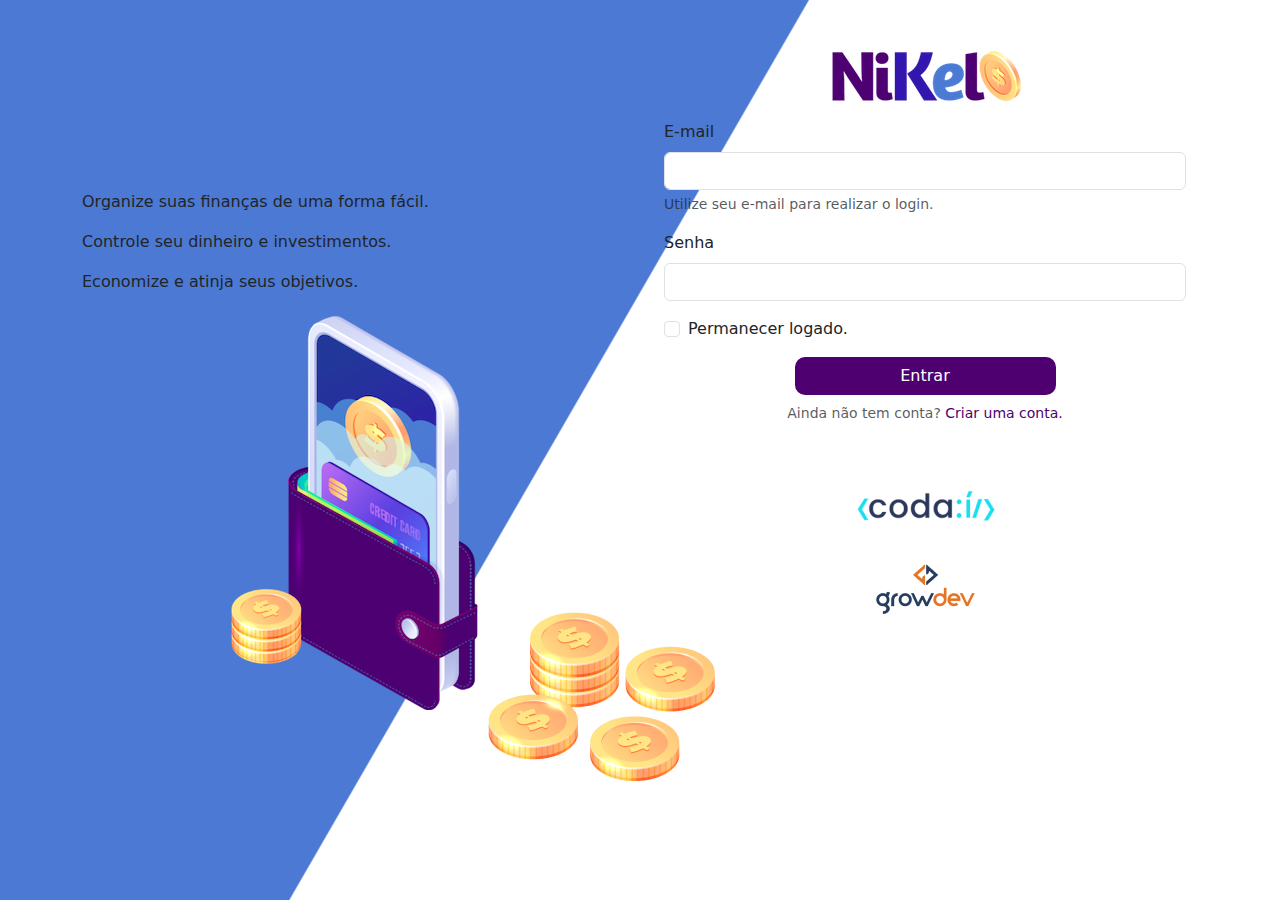
<file: public/index.html>
<!DOCTYPE html>
<html lang="pt">

<head>
    <meta charset="UTF-8">
    <meta http-equiv="X-UA-Compatible" content="IE-Edge">
    <meta name="viewport" content="width=device-width, initial-scale=1.0">
    <title>Nikel</title>
    <link href="https://cdn.jsdelivr.net/npm/bootstrap@5.3.3/dist/css/bootstrap.min.css" rel="stylesheet">
    <link rel="stylesheet" href="./css/styles.css">
</head>

<body id="login">
    <main>
        <div class="container">
            <div class="row vh-100">
                <div class="col d-flex justify-content-center my-5 flex-column">
                    <div clas="text-login">
                        <p>Organize suas finanças de uma forma fácil.</p>
                        <p>Controle seu dinheiro e investimentos.</p>
                        <p>Economize e atinja seus objetivos.</p>
                    </div>
                    <div class="text-center">
                        <img src="./assets/images/pocket.png" alt="image pocket" class="img-fluid" srcset="">
                        <img src="./assets/images/coins.png" alt="image coins" class="img-fluid d-none d-md-inline coins" srcset="">
                    </div>
                </div>
                <div class="col d-flex justify-content-center my-5 flex-cloumn">
                    <div class="container">
                        <div class="row">
                            <div class="col">
                                <div class="text-center mb-3">
                                    <img src="./assets/images/nikel-logo.png" alt="logo nikel" class="img-fluid"
                                        srcset="">
                                </div>
                            </div>
                        </div>
                        <div class="row">
                            <div class="col">
                                <form id="login-form">
                                    <div class="mb-3">
                                        <label for="email-input" class="form-label">E-mail</label>
                                        <input type="email" class="form-control" id="email-input"
                                            aria-describedby="emailHelp">
                                        <div id="emailHelp" class="form-text">Utilize seu e-mail para realizar o login.
                                        </div>
                                    </div>
                                    <div class="mb-3">
                                        <label for="password-input" class="form-label">Senha</label>
                                        <input type="password" class="form-control" id="password-input">
                                    </div>
                                    <div class="mb-3 form-check">
                                        <input type="checkbox" class="form-check-input" id="session-check">
                                        <label class="form-check-label" for="session-check">Permanecer logado.</label>
                                    </div>
                                    <button type="submit" class="btn button-login">Entrar</button>
                                </form>
                            </div>
                        </div>
                        <div class="row">
                            <div class="col">
                                <p id="link-conta" class="text-center mt-2 form-text" data-bs-toggle="modal" data-bs-target="#register-modal"> Ainda não tem conta? <span class="link-default">Criar uma conta.</span></p>
                            </div>
                        </div>
                        <div class="row">
                            <div class="col">
                                <div class="text-center mt-5">
                                    <img src="./assets/images/codai-logo.png" alt="codai logo" class="src" srcset="">
                                </div>
                            </div>
                        </div>
                        <div class="row">
                            <div class="col">
                                <div class="text-center">
                                    <img src="./assets/images/growdev-logo.png" alt="growdev logo" class="src"
                                        srcset="">
                                </div>
                            </div>
                        </div>
                    </div>
                </div>
            </div>
        </div>
       
  <!-- Modal -->
  <div class="modal fade" id="register-modal" tabindex="-1" aria-labelledby="exampleModalLabel" aria-hidden="true">
    <div class="modal-dialog">
      <div class="modal-content">
        <div class="modal-header">
          <h1 class="modal-title fs-5" id="exampleModalLabel">Crie sua conta</h1>
          <button type="button" class="btn-close" data-bs-dismiss="modal" aria-label="Close"></button>
        </div>
        <form id="create-form">
        <div class="modal-body">
                <div class="mb-3">
                    <label for="email-create-input" class="form-label">E-mail</label>
                    <input type="email" class="form-control" id="email-create-input"
                        aria-describedby="emailHelp" required>
                    <div id="emailHelp" class="form-text">Utilize seu e-mail para criar a conta.
                    </div>
                </div>
                <div class="mb-3">
                    <label for="password-create-input" class="form-label">Senha</label>
                    <input type="password" class="form-control" id="password-create-input" required>
                    <div id="emailHelp" class="form-text">Utilize uma senha fácil de lembrar e anote para não esquecer.
                    </div>
                </div>
                </div>
        <div class="modal-footer">
          <button type="button" class="btn btn-secondary button-cancel" data-bs-dismiss="modal">Cancelar</button>
          <button type="submit" class="btn button-default">Criar conta</button>
        </div>
        </form>
      </div>
    </div>
  </div>
    </main>
    <script src="https://cdn.jsdelivr.net/npm/bootstrap@5.3.3/dist/js/bootstrap.min.js" integrity="sha384-0pUGZvbkm6XF6gxjEnlmuGrJXVbNuzT9qBBavbLwCsOGabYfZo0T0to5eqruptLy" crossorigin="anonymous"></script>
    <script src="./js/index.js"></script>
</body>

</html>
</file>
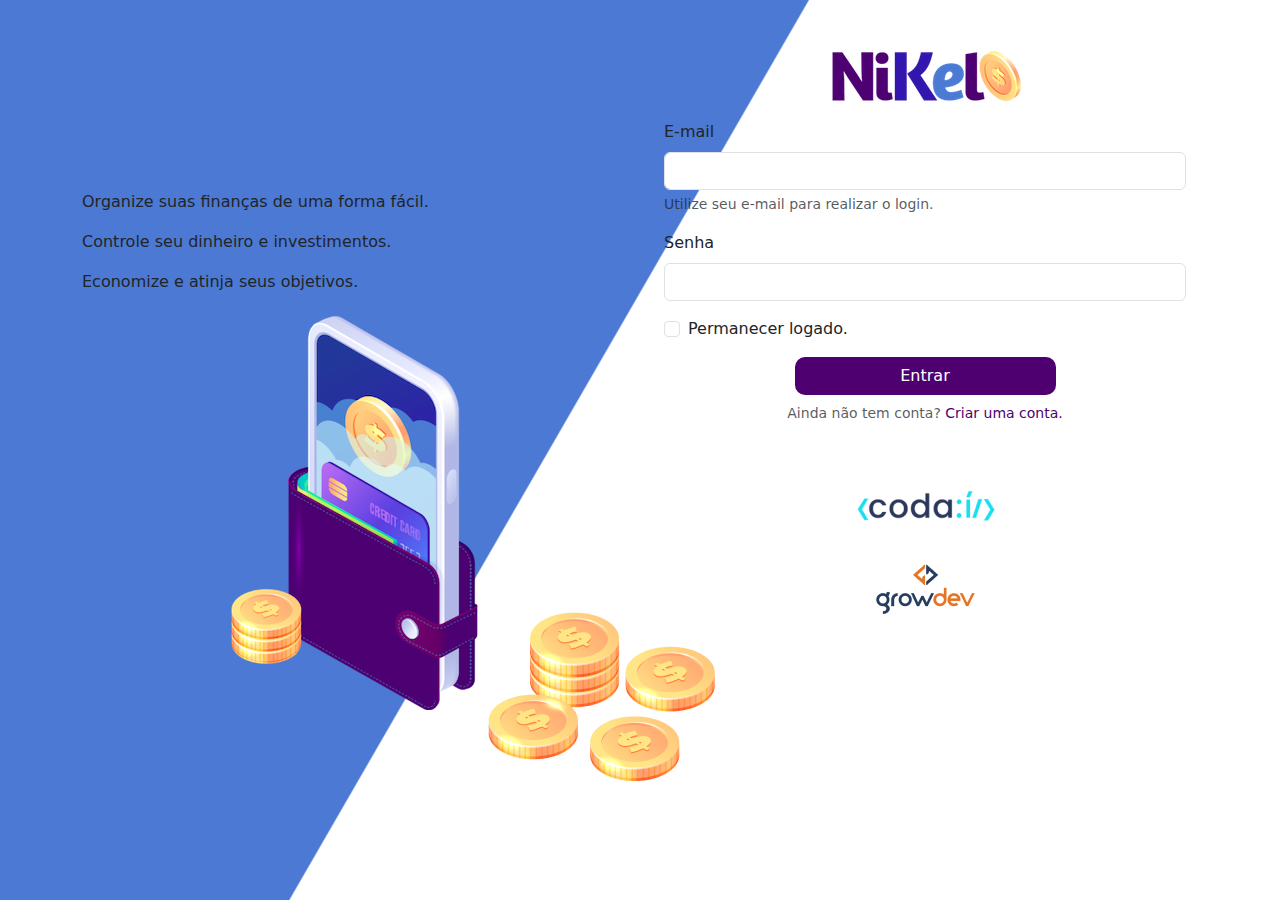
<file: public/home.html>
<!DOCTYPE html>
<html lang="pt">

<head>
    <meta charset="UTF-8">
    <meta http-equiv="X-UA-Compatible" content="IE-Edge">
    <meta name="viewport" content="width=device-width, initial-scale=1.0">
    <title>Nikel - Home</title>
    <link href="https://cdn.jsdelivr.net/npm/bootstrap@5.3.3/dist/css/bootstrap.min.css" rel="stylesheet">
    <link rel="stylesheet" href="https://cdn.jsdelivr.net/npm/bootstrap-icons@1.11.3/font/bootstrap-icons.min.css">
    <link rel="stylesheet" href="./css/styles.css">
</head>

<body id="app">
    <header>
        <nav class="navbar navbar-expand navbar-light bg-white">
            <div class="container-fluid">
              <a class="navbar-brand" href="#">
               <img src="./assets/images/nikel-small-logo.png" alt="logo nikel" class="img-fluid" srcset="">
              </a>
              <button class="navbar-toggler" type="button" data-bs-toggle="collapse" data-bs-target="#navbarSupportedContent" aria-controls="navbarSupportedContent" aria-expanded="false" aria-label="Toggle navigation">
                <span class="navbar-toggler-icon"></span>
              </button>
              <div class="collapse navbar-collapse justify-content-end" id="navbarSupportedContent">
              <div class="d-flex menu">
                <a href="home.html"><button class="btn" type="button"><i class="bi bi-house-door-fill fs-4 color-secondary"></i></button></a>
                <a href="transactions.html"><button class="btn" type="button"><i class="bi bi-currency-exchange fs-4"></i></button></a>

                <div class="dropdown">
                    <button class="btn" type="button" id="dropdownMenuButton1" data-bs-toggle="dropdown" aria-expanded="false">
                        <i class="bi bi-person-circle fs-4"></i>
                    </button>
                    <ul class="dropdown-menu logout" aria-labelledby="dropdownMenuButton1">
                      <li><button class="dropdown-item" id="button-logout">Sair</button></li>
                    </ul>
                  </div>
              </div>
              </div>
            </div>
          </nav>
    </header>
    <main>
        <div class="container-lg">
            <div class="row ">
                <div class="col d-flex mt-4 justify-content-start align-items-center">
                    <i class="bi bi-cash-coin color-primary icon-detail"></i>
                    <span class="fs-2" id="total">R$0,00</span>
                </div>
                <div class="col d-flex mt-4 justify-content-end">
                    <div class="text-center">
                        <img src="./assets/images/coins-small.png" alt="image coins" srcset="">
                    </div>
                </div>
            </div>
            <div class="row">
                <div class="col-12 info shadow-lg">
                    <div class="container">
                        <div class="row">
                            <div class="col-6">
                                <span class="fs-4"> Entradas <i class="bi bi-arrow-down-circle fs-2 align-middle"></i></span>
                            </div>
                            <div class="col-6">
                                <span class="fs-4"> Saídas <i class="bi bi-arrow-up-circle fs-2 align-middle"></i></span>
                            </div>
                            <div class="col-12 my-2">
                                <hr>
                            </div>
                        </div>
                        <div class="row">
                            <div class="col-6">
                                <div class="container p-0" id="cash-in-list">

                                </div>
                            </div>
                            <div class="col-6">
                                <div class="container p-0" id="cash-out-list">
                                  
                                    </div>
                                </div>
                            </div>
                            <div class="col-12 mb-4">
                                <button type="button" class="btn button-default" id="transactions-button"> Ver Todas </button>
                            </div>
                        </div>
                    </div>
                </div>
            </div>
            <button class="btn button-float" data-bs-toggle="modal" data-bs-target="#transaction-modal"><i class="bi bi-plus"></i></button>
        </div>

         <!-- Modal -->
  <div class="modal fade" id="transaction-modal" tabindex="-1" aria-labelledby="exampleModalLabel" aria-hidden="true">
    <div class="modal-dialog">
      <div class="modal-content">
        <div class="modal-header">
          <h1 class="modal-title fs-5" id="exampleModalLabel">Adicionar lançamento</h1>
          <button type="button" class="btn-close" data-bs-dismiss="modal" aria-label="Close"></button>
        </div>
        <form id="transaction-form">
        <div class="modal-body">
                <div class="mb-3">
                    <label for="value-input" class="form-label">Valor</label>
                    <input type="number" step="any" class="form-control" id="value-input"
                        aria-describedby="emailHelp" required>
                </div>
                <div class="mb-3">
                    <label for="description-input" class="form-label">Descrição</label>
                    <input type="text" class="form-control" id="description-input" required>
                </div>
                <div class="mb-3">
                    <label for="date-input" class="form-label">Data</label>
                    <input type="Date" class="form-control" id="date-input" required>
                </div>
                <div class="mb-3">
                    <div class="form-check form-check-inline">
                        <input class="form-check-input" type="radio" name="type-input" id="inlineRadio1" value="1" checked>
                        <label class="form-check-label" for="inlineRadio1">Entrada</label>
                      </div>
                      <div class="form-check form-check-inline">
                        <input class="form-check-input" type="radio" name="type-input" id="inlineRadio2" value="2">
                        <label class="form-check-label" for="inlineRadio2">Saída</label>
                      </div>
                </div>
                </div>
        <div class="modal-footer">
          <button type="button" class="btn btn-secondary button-cancel" data-bs-dismiss="modal">Cancelar</button>
          <button type="submit" class="btn button-default">Adicionar</button>
        </div>
        </form>
      </div>
    </div>
  </div>
    </main>
    <script src="https://cdn.jsdelivr.net/npm/@popperjs/core@2.11.8/dist/umd/popper.min.js" integrity="sha384-I7E8VVD/ismYTF4hNIPjVp/Zjvgyol6VFvRkX/vR+Vc4jQkC+hVqc2pM8ODewa9r" crossorigin="anonymous"></script>
    <script src="https://cdn.jsdelivr.net/npm/bootstrap@5.3.3/dist/js/bootstrap.min.js" integrity="sha384-0pUGZvbkm6XF6gxjEnlmuGrJXVbNuzT9qBBavbLwCsOGabYfZo0T0to5eqruptLy" crossorigin="anonymous"></script>
    <script src="./js/home.js"></script>
</body>

</html>
</file>
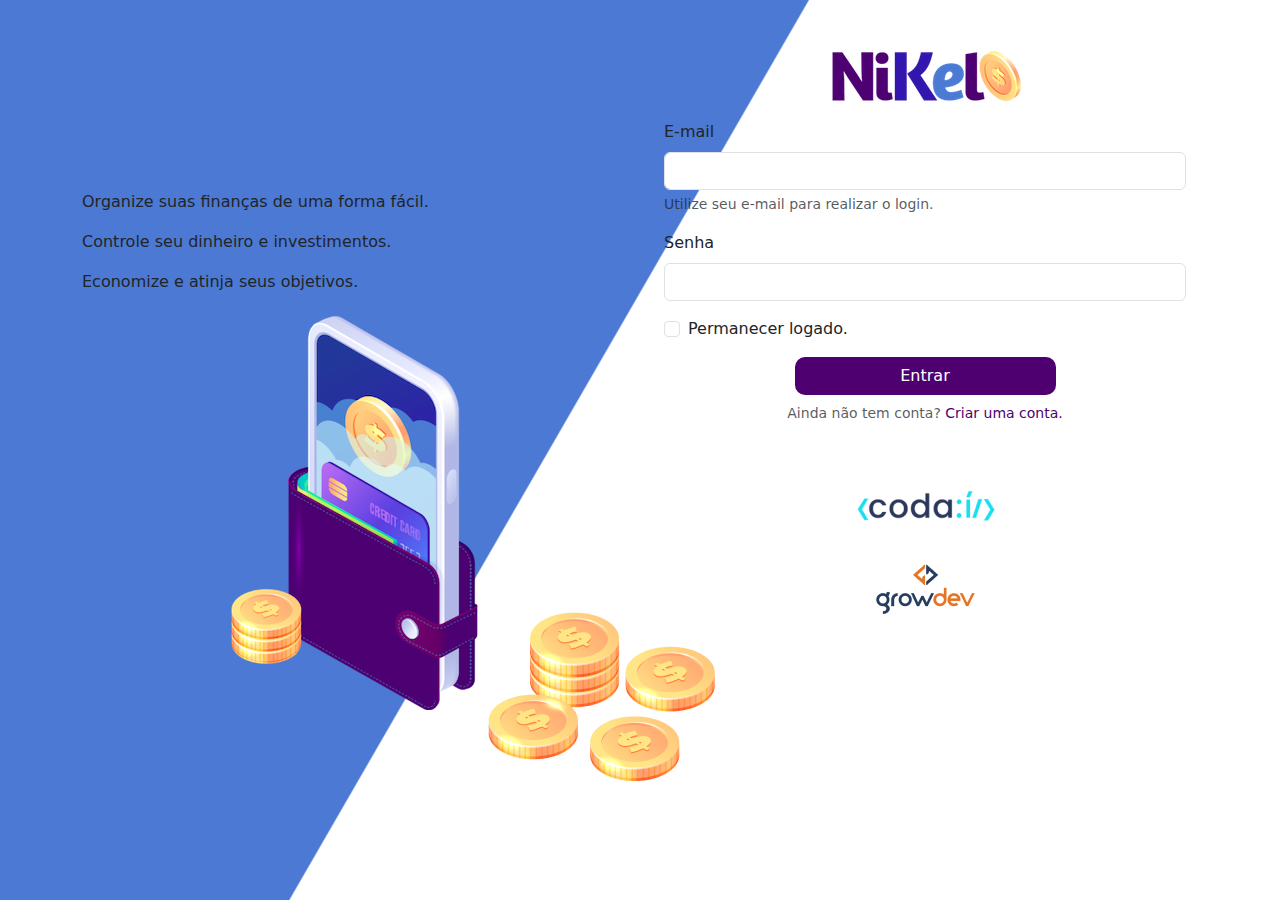
<file: public/transactions.html>
<!DOCTYPE html>
<html lang="pt">

<head>
    <meta charset="UTF-8">
    <meta http-equiv="X-UA-Compatible" content="IE-Edge">
    <meta name="viewport" content="width=device-width, initial-scale=1.0">
    <title>Nikel - Lançamentos</title>
    <link href="https://cdn.jsdelivr.net/npm/bootstrap@5.3.3/dist/css/bootstrap.min.css" rel="stylesheet">
    <link rel="stylesheet" href="https://cdn.jsdelivr.net/npm/bootstrap-icons@1.11.3/font/bootstrap-icons.min.css">
    <link rel="stylesheet" href="./css/styles.css">
</head>

<body id="app">
    <header>
        <nav class="navbar navbar-expand navbar-light bg-white">
            <div class="container-fluid">
              <a class="navbar-brand" href="#">
               <img src="./assets/images/nikel-small-logo.png" alt="logo nikel" class="img-fluid" srcset="">
              </a>
              <button class="navbar-toggler" type="button" data-bs-toggle="collapse" data-bs-target="#navbarSupportedContent" aria-controls="navbarSupportedContent" aria-expanded="false" aria-label="Toggle navigation">
                <span class="navbar-toggler-icon"></span>
              </button>
              <div class="collapse navbar-collapse justify-content-end" id="navbarSupportedContent">
              <div class="d-flex menu">
                <a href="home.html"><button class="btn" type="button"><i class="bi bi-house-door-fill fs-4"></i></button></a>
                <a href="transactions.html"><button class="btn" type="button"><i class="bi bi-currency-exchange fs-4 color-secondary"></i></button></a>

                <div class="dropdown">
                    <button class="btn" type="button" id="dropdownMenuButton1" data-bs-toggle="dropdown" aria-expanded="false">
                        <i class="bi bi-person-circle fs-4"></i></button>
                    <ul class="dropdown-menu logout">
                      <li><button class="dropdown-item" id="button-logout">Sair</button></li>
                    </ul>
                  </div>
                
              </div>
               
              </div>
            </div>
          </nav>
    </header>
    <main>
        <div class="container-lg">
            <div class="row ">
                <div class="col d-flex mt-4 justify-content-start align-items-center">
                    <i class="bi bi-currency-exchange color-primary icon-detail"></i>
                    <span class="fs-2">Lançamentos</span>
                </div>
                <div class="col d-flex mt-4 justify-content-end">
                    <div class="text-center">
                        <img src="./assets/images/coins-small.png" alt="image coins" srcset="">
                    </div>
                </div>
            </div>
            <div class="row">
                <div class="col-12 info shadow-lg">
                    <div class="container">
                        <div class="row">
                            <div class="col">
                                <table class="table">
                                    <thead>
                                      <tr>
                                        <th scope="col">Data</th>
                                        <th scope="col">Valor</th>
                                        <th scope="col">Tipo</th>
                                        <th scope="col">Descrição</th>
                                      </tr>
                                    </thead>
                                    <tbody id="transactions-list">
                                      
                                    </tbody>
                                  </table>
                            </div>
                        </div>
                    </div>
                </div>
            </div>
            <button class="btn button-float" data-bs-toggle="modal" data-bs-target="#transaction-modal"><i class="bi bi-plus"></i></button>
        </div>

                <!-- Modal -->
  <div class="modal fade" id="transaction-modal" tabindex="-1" aria-labelledby="exampleModalLabel" aria-hidden="true">
    <div class="modal-dialog">
      <div class="modal-content">
        <div class="modal-header">
          <h1 class="modal-title fs-5" id="exampleModalLabel">Adicionar lançamento</h1>
          <button type="button" class="btn-close" data-bs-dismiss="modal" aria-label="Close"></button>
        </div>
        <form id="transaction-form">
        <div class="modal-body">
                <div class="mb-3">
                    <label for="value-input" class="form-label">Valor</label>
                    <input type="number" step="any" class="form-control" id="value-input"
                        aria-describedby="emailHelp">
                </div>
                <div class="mb-3">
                    <label for="description-input" class="form-label">Descrição</label>
                    <input type="text" class="form-control" id="description-input">
                </div>
                <div class="mb-3">
                    <label for="date-input" class="form-label">Data</label>
                    <input type="Date" class="form-control" id="date-input">
                </div>
                <div class="mb-3">
                    <div class="form-check form-check-inline">
                        <input class="form-check-input" type="radio" name="type-input" id="inlineRadio1" value="1" checked>
                        <label class="form-check-label" for="inlineRadio1">Entrada</label>
                      </div>
                      <div class="form-check form-check-inline">
                        <input class="form-check-input" type="radio" name="type-input" id="inlineRadio2" value="2">
                        <label class="form-check-label" for="inlineRadio2">Saída</label>
                      </div>
                </div>
                </div>
        <div class="modal-footer">
          <button type="button" class="btn btn-secondary button-cancel" data-bs-dismiss="modal">Cancelar</button>
          <button type="submit" class="btn button-default">Adicionar</button>
        </div>
        </form>
      </div>
    </div>
  </div>
    </main>
    <script src="https://cdn.jsdelivr.net/npm/@popperjs/core@2.11.8/dist/umd/popper.min.js" integrity="sha384-I7E8VVD/ismYTF4hNIPjVp/Zjvgyol6VFvRkX/vR+Vc4jQkC+hVqc2pM8ODewa9r" crossorigin="anonymous"></script>
    <script src="https://cdn.jsdelivr.net/npm/bootstrap@5.3.3/dist/js/bootstrap.min.js" integrity="sha384-0pUGZvbkm6XF6gxjEnlmuGrJXVbNuzT9qBBavbLwCsOGabYfZo0T0to5eqruptLy" crossorigin="anonymous"></script>
    <script src="./js/transactions.js"></script>
</body>

</html>
</file>
<file: public/css/styles.css>
#login {
    background: linear-gradient(120deg, #4c79d3 44.9%, #ffffff 45%) no-repeat fixed;
}

#app {
    background: linear-gradient(120deg, #ffffff 44.9%, #4c79d3 45%) no-repeat fixed;
}

header {
    border-bottom: 1px solid #bebcbc;
    padding: 5px;
    background-color: #ffffff;
}

.color-primary {
    color:#4e0070;
}

.color-secondary {
    color:#4c79d3;
}

.icon-detail {
    font-size: 50px;
    margin-right: 10px;
    vertical-align: middle;
}

.text-login {
    color: #ffffff;
    font-size: 18px;
    font-weight: 500;
}

.coins {
    position: absolute;
    bottom: 100px;
}

.button-login {
    border-radius: 10px;
    background-color: #4e0070;
    color: #ffffff;
    width: 50%;
    margin: 0 25%;
}

.button-default {
    border-radius:10px;
    background-color: #4e0070;
    color: #ffffff;
}

.button-cancel {
    border-radius: 10px;
}

.button-float {
    border-radius: 100%;
    height: 60px;
    width: 60px;
    position: fixed;
    padding: 0 !important;
    bottom: 1rem;
    right: 2rem;
    font-size: 35px;
    border: 2px solid #4e0070;
    background-color: #4e0070;
    color:#ffffff;
}

.button-float:hover {
    border: 2px solid #4c79d3;
    background-color: #ffffff;
    color: #4c79d3;
}

.button-login:hover, .button-default:hover {
    background: #4c79d3;
    color: #ffffff;

}

.link-default {
    color: #4e0070;
    cursor: pointer;
}

.link-default:hover {
    color: #4c79d3;
}

.info {
    background-color: #ffffff;
    border-radius: 20px 20px 0px 0px;
    padding: 20px 0px 0px 0px;
}

.logout {
    min-width: 5rem !important;
}

.menu {
    margin-right: 20px;
}
</file>
